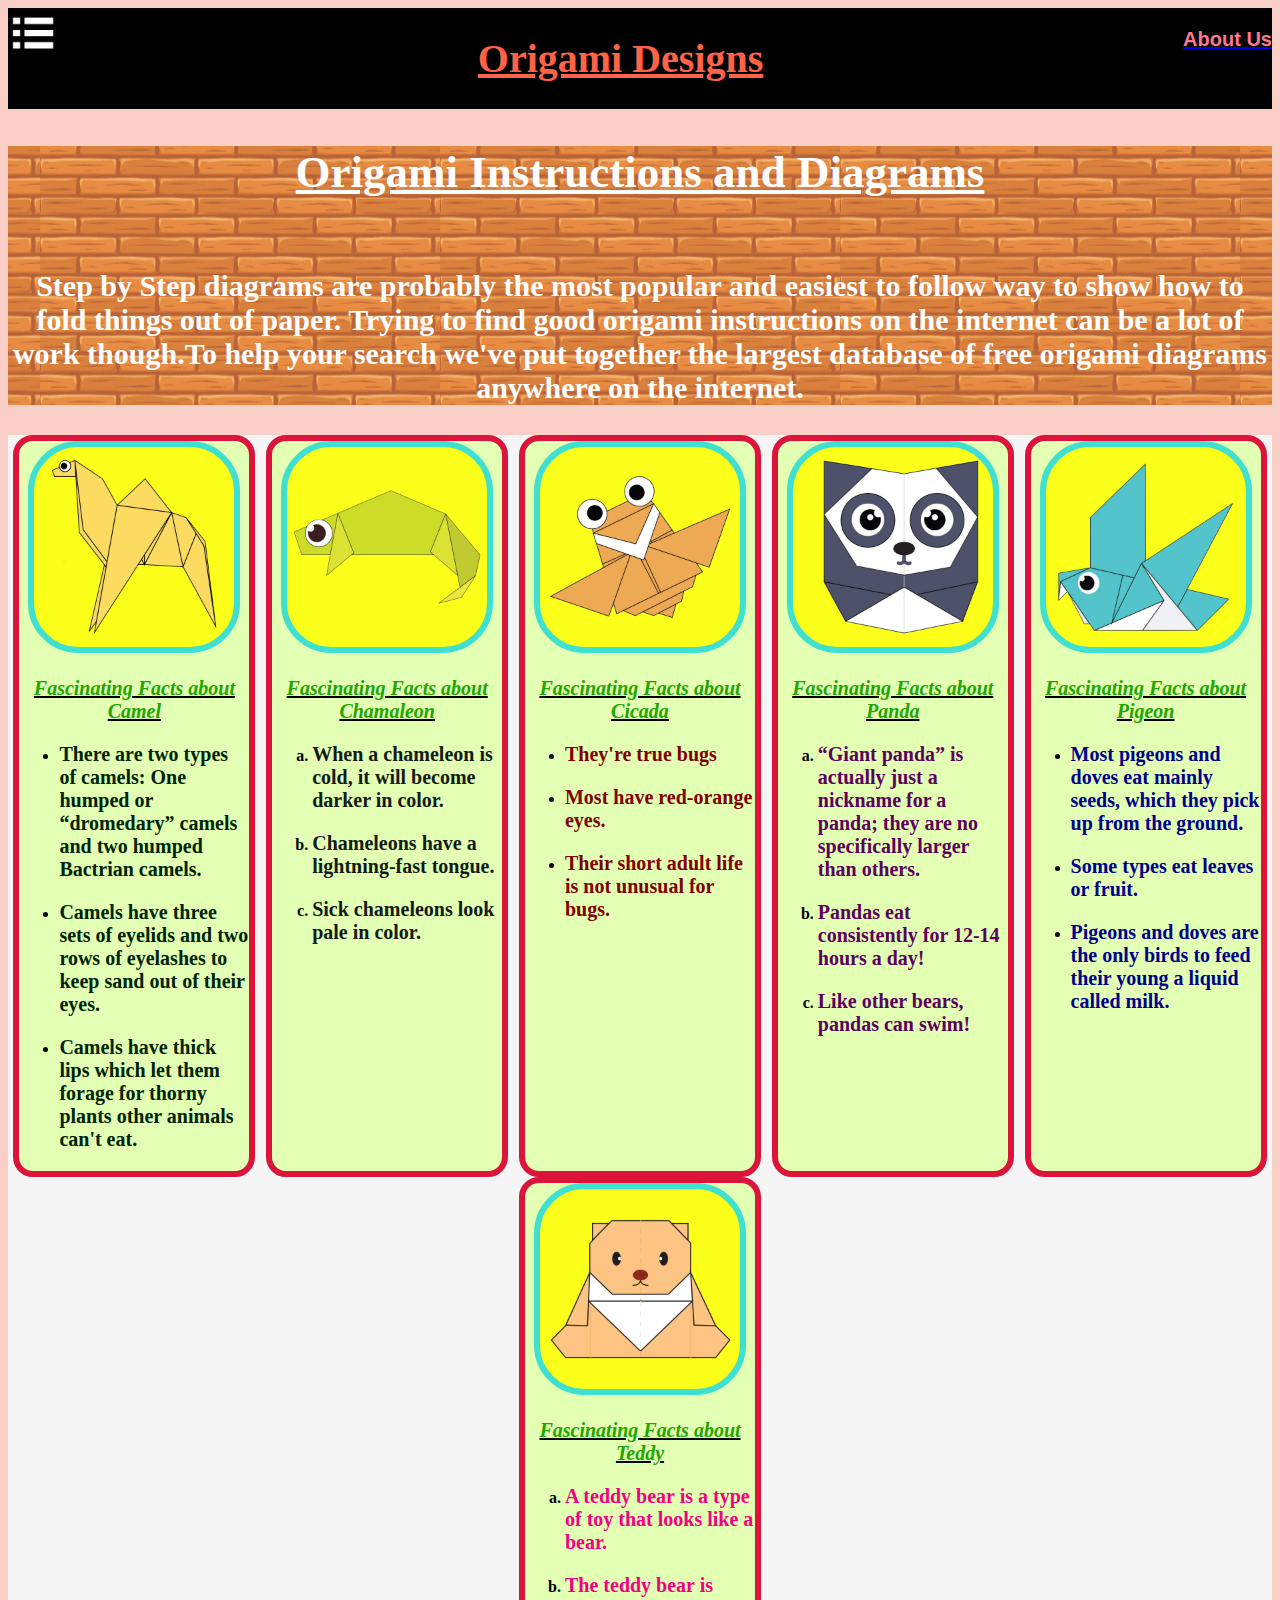
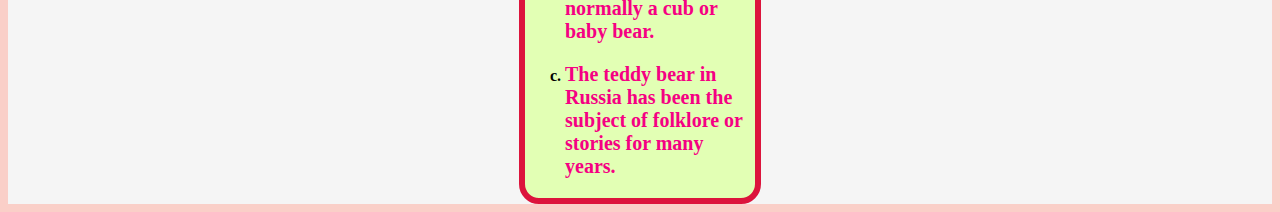
<file: index.html>
<!DOCTYPE html>
<head>
    <title>Origami Designs</title>
    <link rel="stylesheet"
            type="text/css"
            href="style.css"/>
</head>
<body>
    <b>
    <div class="header">
        <div class="menu">
        <div><a href="#"><center><img src="menu.png" width="50px" height="50px" ></center></a></div>
        <div><h1><u>Origami Designs</h1></u></div>
        <div><a href="About Us.html" target="_blank"><p style="color: rgb(255, 119, 146);"><b> About Us</b></p></a></div>  
         </div>
        </div>

    <div class="bodyImg">
        <!-- <img src="sprite_0.png" height="600px" width="100%">  -->
        <p>
           <u><center><h2 style="color: white;"> <b>Origami Instructions and Diagrams</h2></b></u>
        </p>
       <p style="color: white;"><br>
            Step by Step diagrams are probably the most popular and easiest to follow way to show how to fold things out of paper.
            Trying to find good origami instructions on the internet can be a lot of work though.To help your search we've put
            together the largest database of free origami diagrams anywhere on the internet.
        </p>
    </center> 
    </div>

    <div class="grid">
        <div class="origami">
            <center>
                <a href="http://origami.me/camel/"target="_blank"><img src="camel.png" width="200px" height="200px"></a>
            <u><p><i>Fascinating Facts about Camel</i></p></u>
            </center>
            <ul>
                <li><p style="color:rgb(0, 36, 0)">There are two types of camels: One humped or “dromedary” camels and two humped Bactrian camels.</li></p>
                <li><p style="color:rgb(0, 36, 0)">Camels have three sets of eyelids and two rows of eyelashes to keep sand out of their eyes.</li></p>
                <li><p style="color:rgb(0, 36, 0)">Camels have thick lips which let them forage for thorny plants other animals can't eat.</li></p>
            </ul>

        </div>

        <div class="origami">
            <center>
                <a href="http://origami.me/chameleon/"target="_blank">
                <img src="chameleon.png" width="200px" height="200px"></a>
            <u><p><i>Fascinating Facts about Chamaleon</i></p></u>
                </center>
                    <ol type = "a">
                        <li><p style="color:rgb(19, 26, 23)">When a chameleon is cold, it will become darker in color.</li></p>
                        <li><p style="color:rgb(19, 26, 23)">Chameleons have a lightning-fast tongue.</li></p>
                        <li><p style="color:rgb(19, 26, 23)">Sick chameleons look pale in color.</li></p>
                    </ol>
            
        </div>

        <div class="origami">
            <center>
                <a href="http://origami.me/flying-cicada/"target="_blank">
                <img src="cicada.png" width="200px" height="200px"></a>
            <u><p><i>Fascinating Facts about Cicada</i></p></u>
                </center>
                    <ul>
                        <li><p style="color:rgb(128, 1, 1)">They're true bugs</li></p>
                        <li><p style="color:rgb(128, 1, 1)">Most have red-orange eyes.</li></p>
                        <li><p style="color:rgb(128, 1, 1)">Their short adult life is not unusual for bugs.</li></p>
                    </ul>
            
        </div>

        <div class="origami">
            <center>
                <a href="http://origami.me/panda/"target="_blank">
                <img src="panda.png" width="200px" height="200px"></a>
            <u><p><i>Fascinating Facts about Panda</i></p></u>
                </center>
                    <ol type = "a">
                        <li><p style="color:rgb(92, 1, 92)">“Giant panda” is actually just a nickname for a panda; they are no specifically larger than others.</li></p>
                        <li><p style="color:rgb(92, 1, 92)">Pandas eat consistently for 12-14 hours a day!</li></p>
                        <li><p style="color:rgb(92, 1, 92)">Like other bears, pandas can swim!</li></p>
                    </ol>
            
        </div>

        <div class="origami">
          <center>
            <a href="http://origami.me/pigeon/"target="_blank">
            <img src="pigeon.png" width="200px" height="200px"></a>
            <u><p><i>Fascinating Facts about Pigeon</i></p></u>
            </center>
                    <ul>
                        <li><p style="color:darkblue">Most pigeons and doves eat mainly seeds, which they pick up from the ground.</li></p>
                        <li><p style="color:darkblue">Some types eat leaves or fruit.</li></p>
                        <li><p style="color:darkblue">Pigeons and doves are the only birds to feed their young a liquid called milk.</li></p>
                    </ul>
            
        </div>

        <div class="origami">
            <center>
                <a href="http://origami.me/teddy-bear/"target="_blank">
                <img src="teddy.png" width="200px" height="200px"></a>
            <u><p><i>Fascinating Facts about Teddy</i></p></u>
                    </center>
                    <ol type = "a">
                        <li><p style="color:rgb(245, 0, 131)">A teddy bear is a type of toy that looks like a bear.</li></p>
                        <li><p style="color:rgb(245, 0, 131)">The teddy bear is normally a cub or baby bear.</li></p>
                        <li><p style="color:rgb(245, 0, 131)">The teddy bear in Russia has been the subject of folklore or stories for many years.</li></p>
                    </ol>
            
        </div>
    </div>
</body>
</html>
</file>
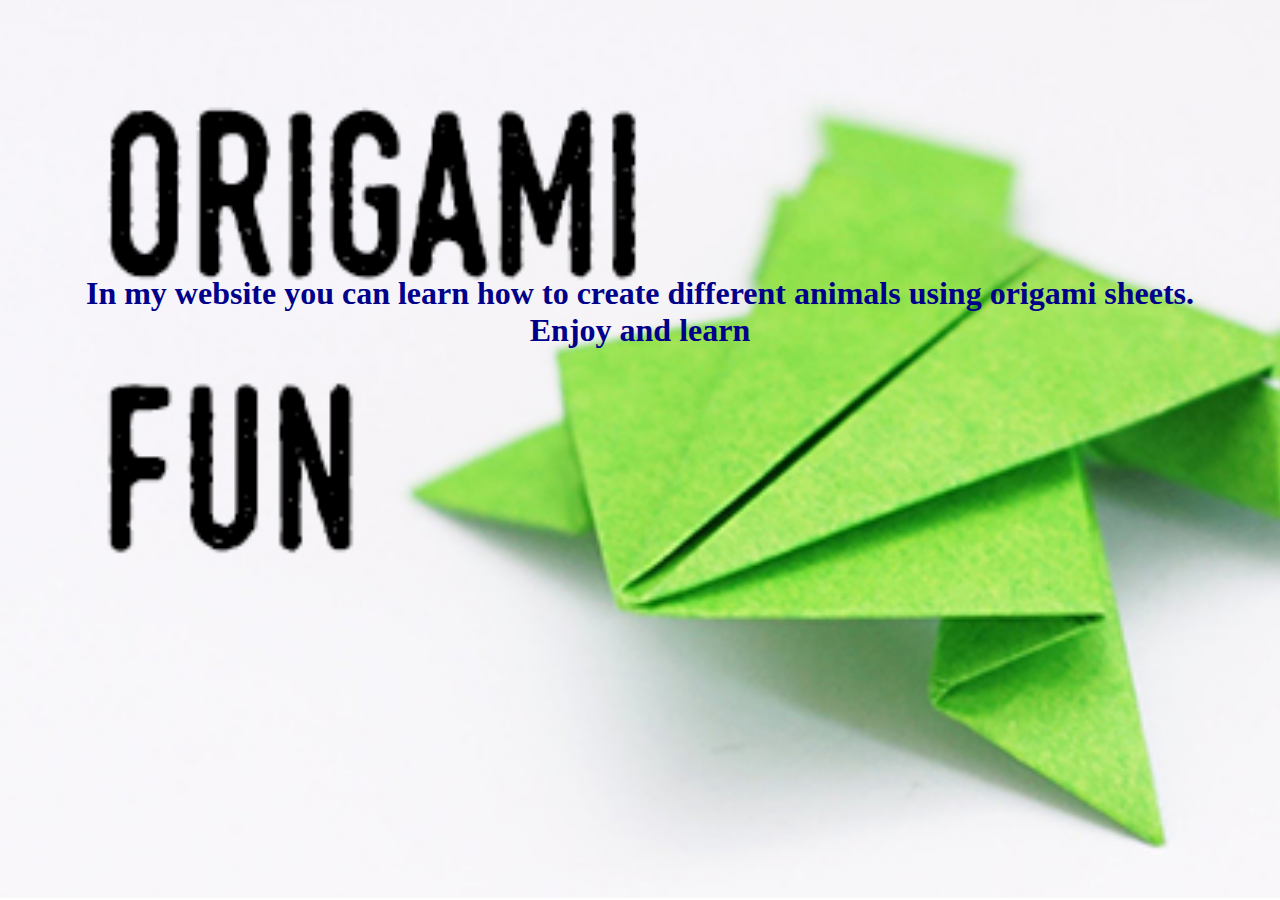
<file: About Us.html>
<!DOCTYPE html>
<html>
    <head>
        <title> About Us </title>

        <style>
            h1{
                color: darkblue;
        }
        body{
            background-image: url("bg.jpg");
            background-repeat: no-repeat;
            background-size: 1600px;
        }

        </style>
    </head>

    <body>
    
        <b>
        <h1>
        <center>
            <br>
            <br>
            <br>
            <br>
            <br>
            <br>
        <p>In my website you can learn how to create different animals using origami sheets.
            <br>
            Enjoy and learn
        </p>
    </b>
    </center>
    </h1>
    </body>
</html>
</file>
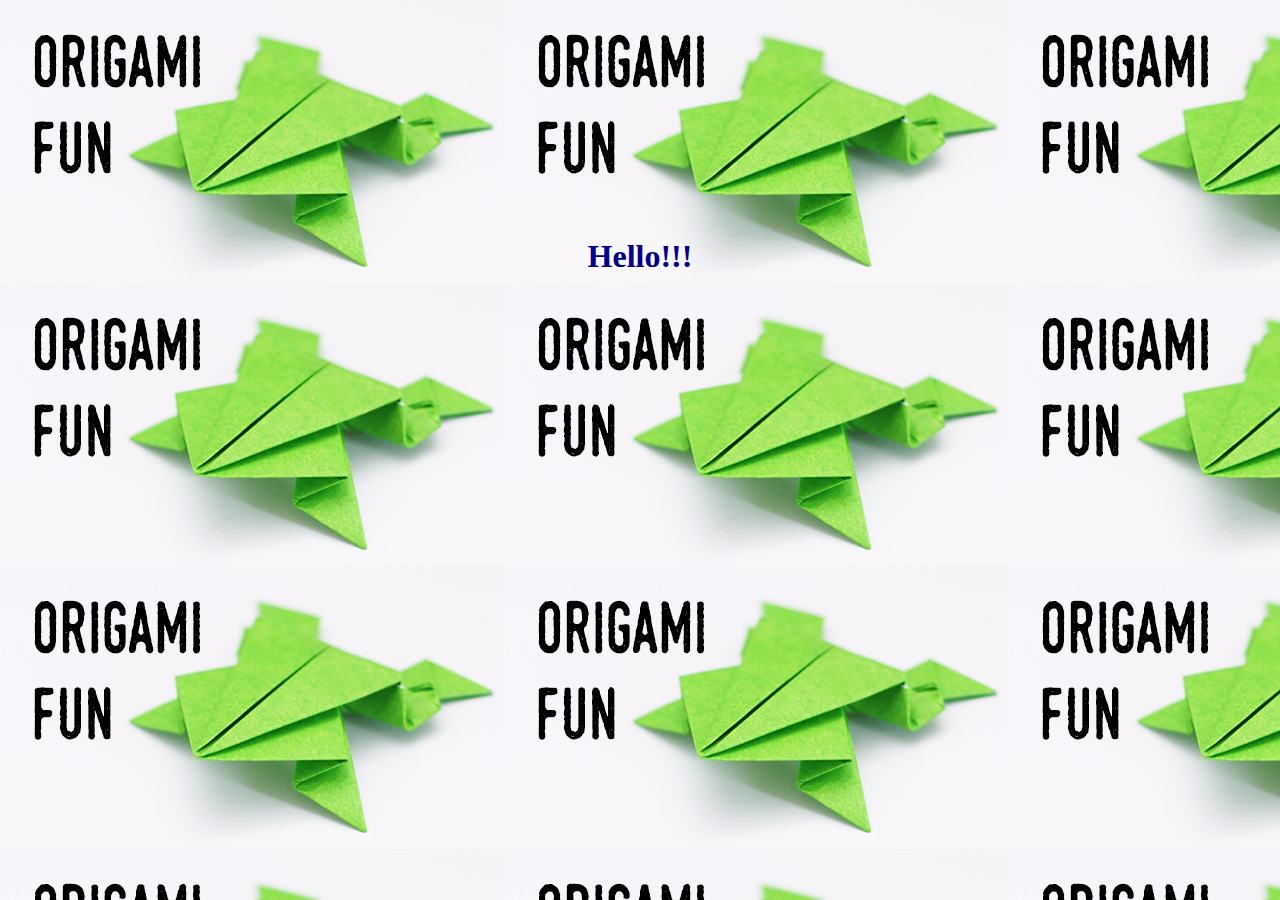
<file: Follow Us.html>
<!DOCTYPE html>
<html>
    <head>
        <title> About Us </title>

        <style>
            h1{
                color: darkblue;
        }

        </style>
    </head>

    <body background="bg.jpg">
    
        <b>
        <h1>
        <center>
            <br>
            <br>
            <br>
            <br>
            <br>
        <p>Hello!!!            
        </p>
    </b>
    </center>
    </h1>
    </body>
</html>
</file>
<file: style.css>
h1{
    color: tomato;
    font-family: 'Times New Roman', Times, serif;
}
.menu{
    display: flex;
    justify-content: space-between;
    background-color: black;
    font-size: 20px;
    font-family: sans-serif;
    font-weight: 400;
    color: white;
}
.bodyImg{
    background-image: url("sprite_0.png");
    background-position: center;
    font-size: 30px;
    font-family: 'Times New Roman', Times, serif;
}

body{
  background-color: rgb(250, 207, 200);
}

.grid {
    display: flex;
    flex-wrap:wrap;
    order: 2;
    justify-content:space-around;
    background-color: whitesmoke;
   
}

.grid img{
    border: 6px solid black;
    border-radius: 50px;
    background-color: rgb(251, 255, 25);
    border-color: turquoise;
}

.origami{
    border: 6px solid black;
    border-radius: 20px;
    border-color: crimson;
    background-color: rgb(226, 255, 180);
    width: 230px;
    font-family: 'Times New Roman', Times, serif;
}

.origami p{
    color: rgb(34, 165, 1);
    font-weight: 100px;
    font-size: 20px;
}
</file>
